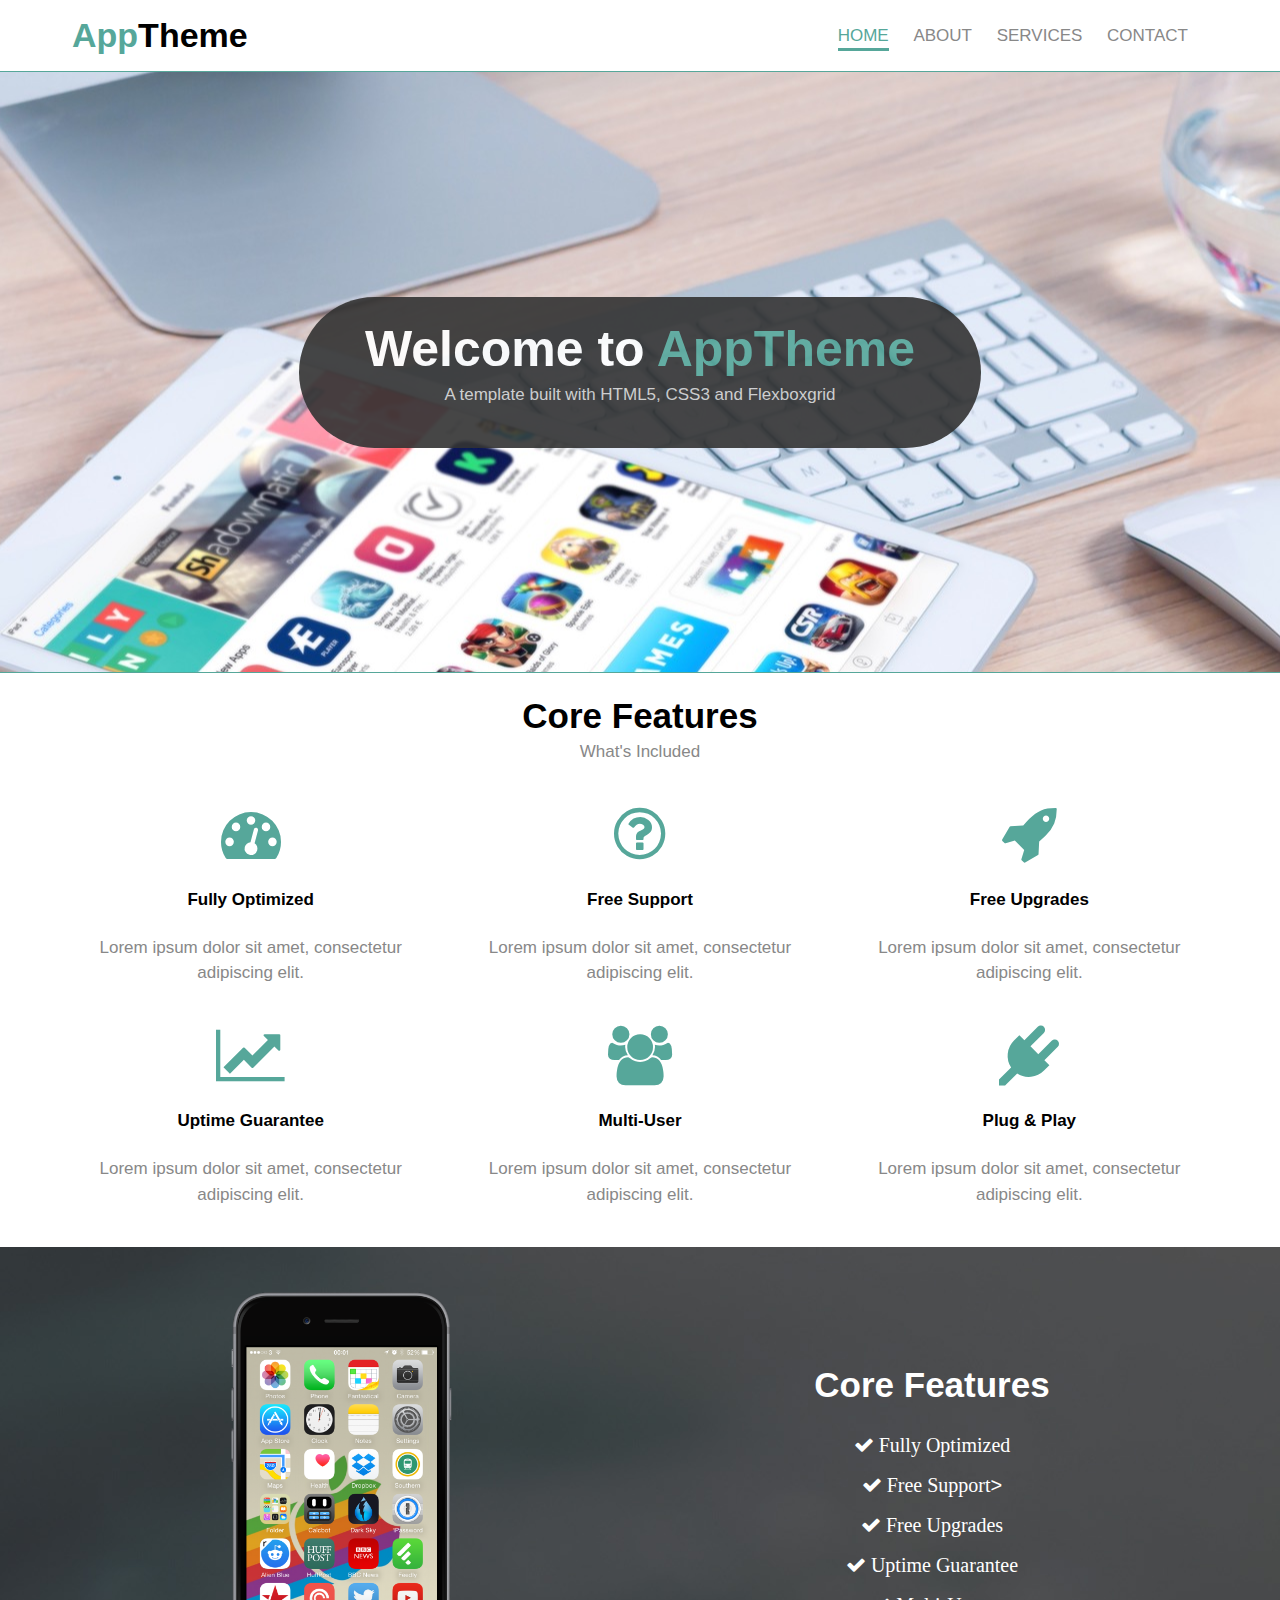
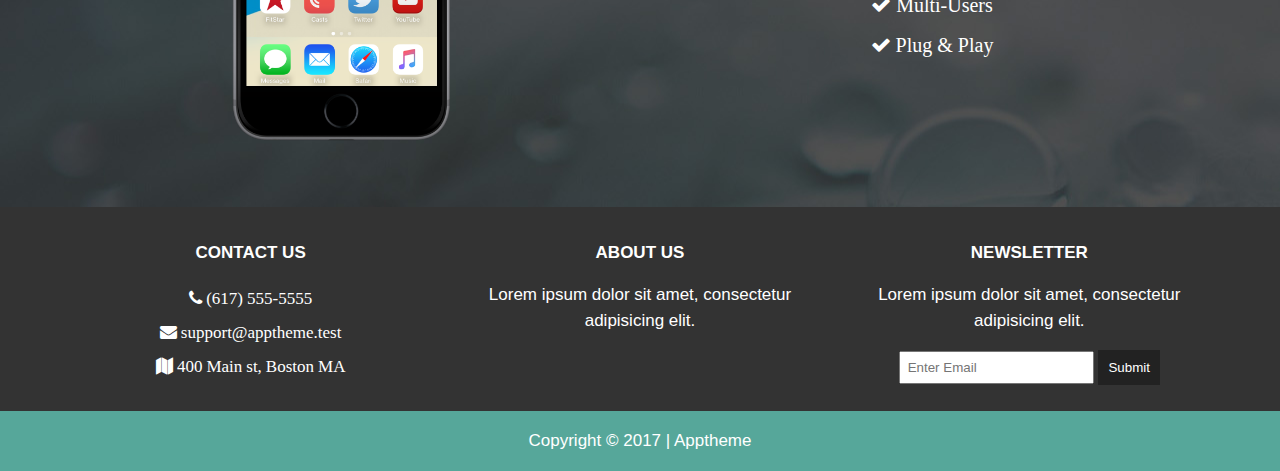
<file: index.html>
<!DOCTYPE html>
<html lang="en">
<head>
  <meta charset="UTF-8">
  <meta name="viewport" content="width=device-width, initial-scale=1.0">
  <meta http-equiv="X-UA-Compatible" content="ie=edge">
  <title>AppTheme</title>
  <link rel="stylesheet" href="css/flexboxgrid.css">
  <link rel="stylesheet" href="css/font-awesome.css">
  <link rel="stylesheet" href="css/style.css">
</head>
<body>
  <!-- HEADER -->
  <header id="main-header">
    <div class="container">
      <div class="row end-sm end-md end-lg center-xs middle-xs middle-sm middle-md middle-lg">
        <div class="col-xs-12 col-sm-2 col-md-2 col-lg-2">
          <h1><span class="primary-text">App</span>Theme</h1>
        </div>
        <div class="col-xs-12 col-sm-10 col-md-10 col-lg-10">
          <nav id="navbar">
            <ul>
              <li class="current"><a href="index.html">Home</a></li>
              <li><a href="about.html">About</a></li>
              <li><a href="services.html">Services</a></li>
              <li><a href="contact.html">Contact</a></li>
            </ul>
          </nav>
        </div>
      </div>
    </div>
  </header>

  <!-- SHOWCASE -->
  <section id="showcase">
    <div class="container">
      <div class="row center-xs center-sm center-md center-lg middle-xs middle-sm middle-md middle-lg">
        <div class="col-xs-10 col-sm-10 col-md-10 col-lg-7 showcase-content">
          <h1>Welcome to <span class="primary-text">AppTheme</span></h1>
          <p>A template built with HTML5, CSS3 and Flexboxgrid</p>
        </div>
      </div>
    </div>
  </section>

  <!-- FEATURES -->
  <section id="features">
    <div class="container">
      <div class="row center-xs center-sm center-md center-lg">
        <div class="col-xs-12 col-sm-12 col-md-12 col-lg-12">
          <h2>Core Features</h2>
          <p>What's Included</p>
          <!-- ICON ROW 1 -->
          <div class="row center-xs center-sm center-md center-lg">
            <div class="col-xs-12 col-sm-4 col-md-4 col-lg-4">
              <i class="fa fa-dashboard"></i><br>
              <h4>Fully Optimized</h4>
              <p>Lorem ipsum dolor sit amet, consectetur adipiscing elit.</p>
            </div>
            <div class="col-xs-12 col-sm-4 col-md-4 col-lg-4">
              <i class="fa fa-question-circle-o"></i><br>
              <h4>Free Support</h4>
              <p>Lorem ipsum dolor sit amet, consectetur adipiscing elit.</p>
            </div>
            <div class="col-xs-12 col-sm-4 col-md-4 col-lg-4">
              <i class="fa fa-rocket"></i><br>
              <h4>Free Upgrades</h4>
              <p>Lorem ipsum dolor sit amet, consectetur adipiscing elit.</p>
            </div>
          </div>
          <!-- ICON ROW 2 -->
          <div class="row center-xs center-sm center-md center-lg">
            <div class="col-xs-12 col-sm-4 col-md-4 col-lg-4">
              <i class="fa fa-line-chart"></i><br>
              <h4>Uptime Guarantee</h4>
              <p>Lorem ipsum dolor sit amet, consectetur adipiscing elit.</p>
            </div>
            <div class="col-xs-12 col-sm-4 col-md-4 col-lg-4">
              <i class="fa fa-users"></i><br>
              <h4>Multi-User</h4>
              <p>Lorem ipsum dolor sit amet, consectetur adipiscing elit.</p>
            </div>
            <div class="col-xs-12 col-sm-4 col-md-4 col-lg-4 ">
              <i class="fa fa-plug"></i><br>
              <h4>Plug & Play</h4>
              <p>Lorem ipsum dolor sit amet, consectetur adipiscing elit.</p>
            </div>
          </div>
        </div>
      </div>
    </div>
  </section>

  <!-- INFO SECTION -->
  <section id="info">
    <div class="container">
      <div class="row center-xs center-sm center-md center-lg middle-xs middle-sm middle-md middle-lg">
        <div class="col-xs-12 col-sm-6 col-md-6 col-lg-6 middle-xs middle-sm middle-md middle-lg">
          <img src="images/iphone.png" alt="">
        </div>
        <div class="col-xs-12 col-sm-6 col-md-6 col-lg-6 middle-xs middle-sm middle-md middle-lg">
          <h2>Core Features</h2>
          <ul>
            <li><i class="fa fa-check"> Fully Optimized</i></li>
            <li><i class="fa fa-check"> Free Support</i>></li>
            <li><i class="fa fa-check"> Free Upgrades</i></li>
            <li><i class="fa fa-check"> Uptime Guarantee</i></li>
            <li><i class="fa fa-check"> Multi-Users</i></li>
            <li><i class="fa fa-check"> Plug & Play</i></li>
          </ul>
        </div>
      </div>
    </div>
  </section>

  <!-- COMPANY -->
  <section id="company">
    <div class="container">
      <div class="row">
        <div class="col-xs-12 col-sm-4 col-md-4 col-lg-4 center-xs center-sm center-md center-lg">
          <h4>Contact Us</h4>
          <ul>
            <li><i class="fa fa-phone"> (617) 555-5555</i></li>
            <li><i class="fa fa-envelope"> support@apptheme.test</i></li>
            <li><i class="fa fa-map"> 400 Main st, Boston MA</i></li>
          </ul>
        </div>
        <div class="col-xs-12 col-sm-4 col-md-4 col-lg-4 center-xs center-sm center-md center-lg">
          <h4>About Us</h4>
          <p>Lorem ipsum dolor sit amet, consectetur adipisicing elit.</p>
        </div>
        <div class="col-xs-12 col-sm-4 col-md-4 col-lg-4 center-xs center-sm center-md center-lg">
          <h4>Newsletter</h4>
          <p>Lorem ipsum dolor sit amet, consectetur adipisicing elit.</p>
          <form>
            <input type="email" name="email" placeholder="Enter Email">
            <button type="submit" name="button">Submit</button>
          </form>
        </div>
      </div>
    </div>
  </section>

  <!-- FOOTER -->
  <footer id="main-footer">
    <div class="container">
      <div class="row center-xs center-sm center-md center-lg">
        <div class="col-xs-12 col-sm-12 col-md-12 col-lg-12">
          <p>Copyright &copy; 2017 | Apptheme</p>
        </div>
      </div>
    </div>
  </footer>
</body>
</html>
</file>
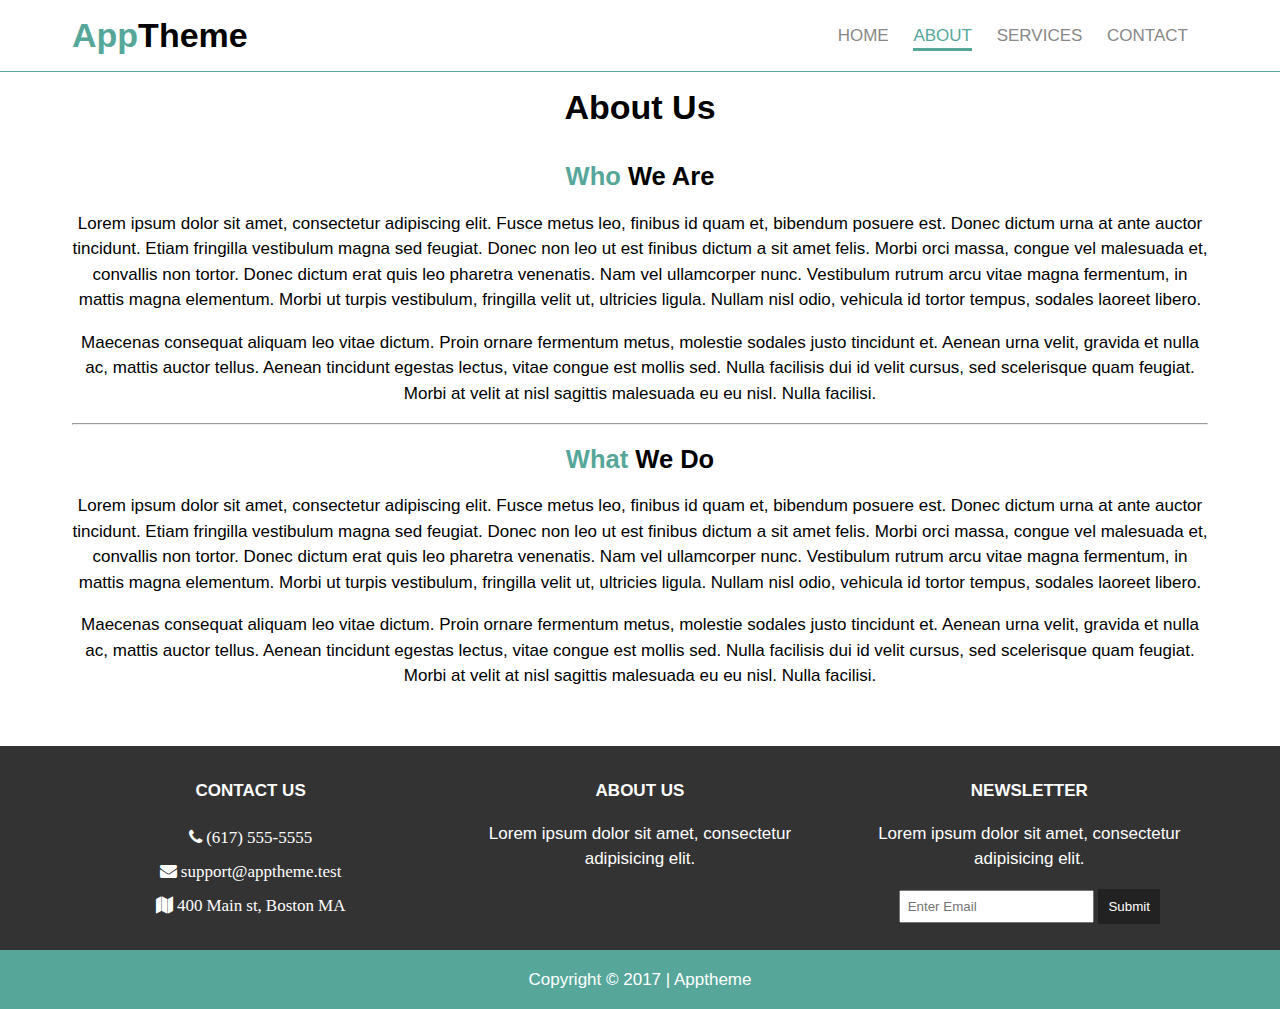
<file: about.html>
<!DOCTYPE html>
<html lang="en">
<head>
  <meta charset="UTF-8">
  <meta name="viewport" content="width=device-width, initial-scale=1.0">
  <meta http-equiv="X-UA-Compatible" content="ie=edge">
  <title>AppTheme | About</title>
  <link rel="stylesheet" href="css/flexboxgrid.css">
  <link rel="stylesheet" href="css/font-awesome.css">
  <link rel="stylesheet" href="css/style.css">
</head>
<body>
  <!-- HEADER -->
  <header id="main-header">
    <div class="container">
      <div class="row end-sm end-md end-lg center-xs middle-xs middle-sm middle-md middle-lg">
        <div class="col-xs-12 col-sm-2 col-md-2 col-lg-2">
          <h1><span class="primary-text">App</span>Theme</h1>
        </div>
        <div class="col-xs-12 col-sm-10 col-md-10 col-lg-10">
          <nav id="navbar">
            <ul>
              <li><a href="index.html">Home</a></li>
              <li class="current"><a href="about.html">About</a></li>
              <li><a href="services.html">Services</a></li>
              <li><a href="contact.html">Contact</a></li>
            </ul>
          </nav>
        </div>
      </div>
    </div>
  </header>

<!-- SUBHEADER -->
<section id="subheader">
  <div class="container">
    <div class="row">
      <div class="col-xs-12 col-sm-12 col-md-12 col-lg-12 center-xs center-sm center-md center-lg">
        <h1>About Us</h1>
      </div>
    </div>
  </div>
</section>

<!-- MAIN PAGE -->
<section id="page" class="about">
  <div class="container">
    <div class="row center-xs center-sm center-md center-lg">
      <div class="col-xs-12 col-sm-12 col-md-12 col-lg-12 center-xs center-sm center-md center-lg">
        <h2><span class="primary-text">Who</span> We Are</h2>
        <p>Lorem ipsum dolor sit amet, consectetur adipiscing elit. Fusce metus leo, finibus id quam et, bibendum posuere est. Donec dictum urna at ante auctor tincidunt. Etiam fringilla vestibulum magna sed feugiat. Donec non leo ut est finibus dictum a sit amet felis. Morbi orci massa, congue vel malesuada et, convallis non tortor. Donec dictum erat quis leo pharetra venenatis. Nam vel ullamcorper nunc. Vestibulum rutrum arcu vitae magna fermentum, in mattis magna elementum. Morbi ut turpis vestibulum, fringilla velit ut, ultricies ligula. Nullam nisl odio, vehicula id tortor tempus, sodales laoreet libero.</p>
        <p>Maecenas consequat aliquam leo vitae dictum. Proin ornare fermentum metus, molestie sodales justo tincidunt et. Aenean urna velit, gravida et nulla ac, mattis auctor tellus. Aenean tincidunt egestas lectus, vitae congue est mollis sed. Nulla facilisis dui id velit cursus, sed scelerisque quam feugiat. Morbi at velit at nisl sagittis malesuada eu eu nisl. Nulla facilisi.</p>
        <hr>
        <h2><span class="primary-text">What</span> We Do</h2>
        <p>Lorem ipsum dolor sit amet, consectetur adipiscing elit. Fusce metus leo, finibus id quam et, bibendum posuere est. Donec dictum urna at ante auctor tincidunt. Etiam fringilla vestibulum magna sed feugiat. Donec non leo ut est finibus dictum a sit amet felis. Morbi orci massa, congue vel malesuada et, convallis non tortor. Donec dictum erat quis leo pharetra venenatis. Nam vel ullamcorper nunc. Vestibulum rutrum arcu vitae magna fermentum, in mattis magna elementum. Morbi ut turpis vestibulum, fringilla velit ut, ultricies ligula. Nullam nisl odio, vehicula id tortor tempus, sodales laoreet libero.</p>
        <p>Maecenas consequat aliquam leo vitae dictum. Proin ornare fermentum metus, molestie sodales justo tincidunt et. Aenean urna velit, gravida et nulla ac, mattis auctor tellus. Aenean tincidunt egestas lectus, vitae congue est mollis sed. Nulla facilisis dui id velit cursus, sed scelerisque quam feugiat. Morbi at velit at nisl sagittis malesuada eu eu nisl. Nulla facilisi.</p>
      </div>
    </div>
  </div>
</section>
  <!-- COMPANY -->
  <section id="company">
    <div class="container">
      <div class="row">
        <div class="col-xs-12 col-sm-4 col-md-4 col-lg-4 center-xs center-sm center-md center-lg">
          <h4>Contact Us</h4>
          <ul>
            <li><i class="fa fa-phone"> (617) 555-5555</i></li>
            <li><i class="fa fa-envelope"> support@apptheme.test</i></li>
            <li><i class="fa fa-map"> 400 Main st, Boston MA</i></li>
          </ul>
        </div>
        <div class="col-xs-12 col-sm-4 col-md-4 col-lg-4 center-xs center-sm center-md center-lg">
          <h4>About Us</h4>
          <p>Lorem ipsum dolor sit amet, consectetur adipisicing elit.</p>
        </div>
        <div class="col-xs-12 col-sm-4 col-md-4 col-lg-4 center-xs center-sm center-md center-lg">
          <h4>Newsletter</h4>
          <p>Lorem ipsum dolor sit amet, consectetur adipisicing elit.</p>
          <form>
            <input type="email" name="email" placeholder="Enter Email">
            <button type="submit" name="button">Submit</button>
          </form>
        </div>
      </div>
    </div>
  </section>

  <!-- FOOTER -->
  <footer id="main-footer">
    <div class="container">
      <div class="row center-xs center-sm center-md center-lg">
        <div class="col-xs-12 col-sm-12 col-md-12 col-lg-12">
          <p>Copyright &copy; 2017 | Apptheme</p>
        </div>
      </div>
    </div>
  </footer>
</body>
</html>
</file>
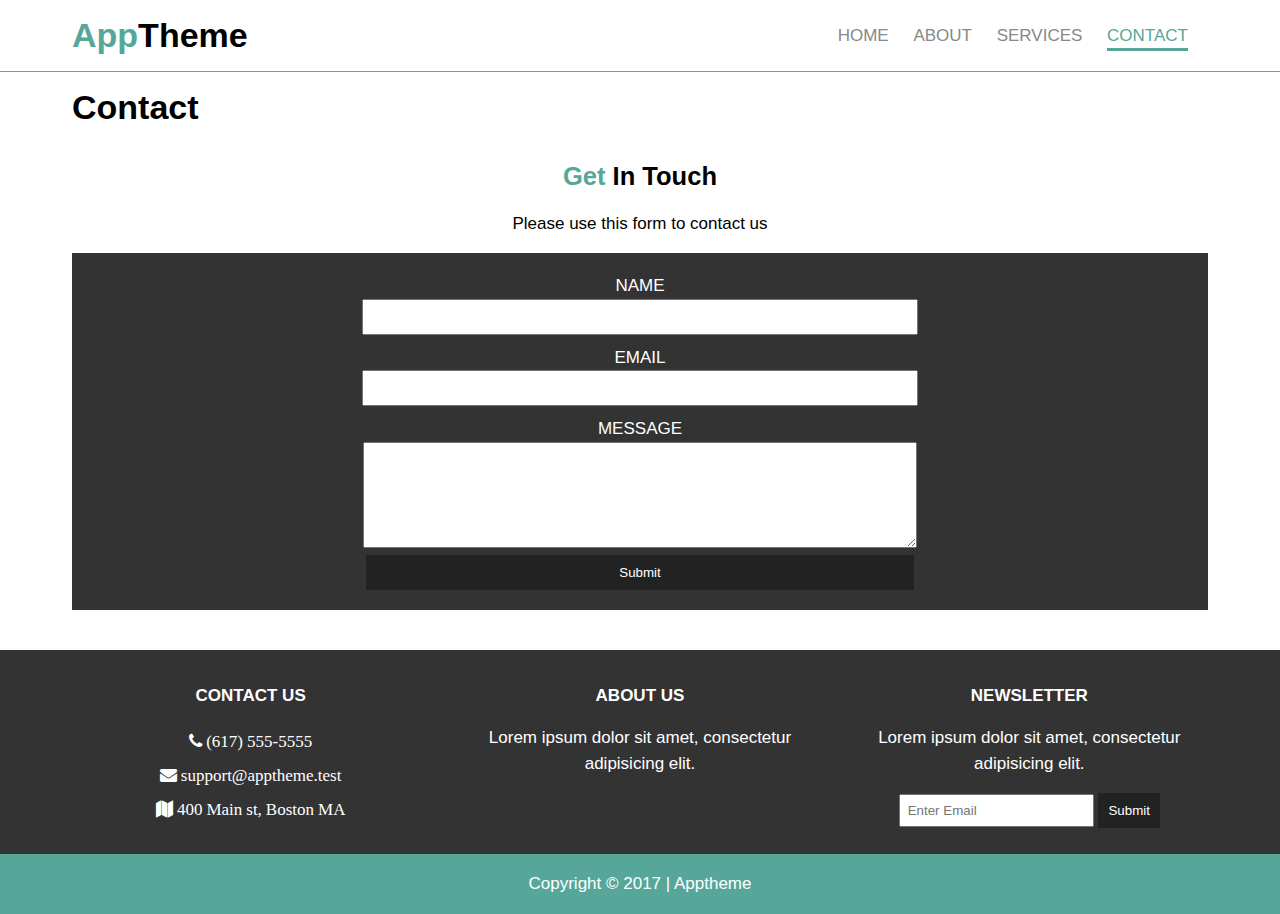
<file: contact.html>
<!DOCTYPE html>
<html lang="en">
<head>
  <meta charset="UTF-8">
  <meta name="viewport" content="width=device-width, initial-scale=1.0">
  <meta http-equiv="X-UA-Compatible" content="ie=edge">
  <title>AppTheme | Contact</title>
  <link rel="stylesheet" href="css/flexboxgrid.css">
  <link rel="stylesheet" href="css/font-awesome.css">
  <link rel="stylesheet" href="css/style.css">
</head>
<body>
  <!-- HEADER -->
  <header id="main-header">
    <div class="container">
      <div class="row end-sm end-md end-lg center-xs middle-xs middle-sm middle-md middle-lg">
        <div class="col-xs-12 col-sm-2 col-md-2 col-lg-2">
          <h1><span class="primary-text">App</span>Theme</h1>
        </div>
        <div class="col-xs-12 col-sm-10 col-md-10 col-lg-10">
          <nav id="navbar">
            <ul>
              <li><a href="index.html">Home</a></li>
              <li><a href="about.html">About</a></li>
              <li><a href="services.html">Services</a></li>
              <li class="current"><a href="contact.html">Contact</a></li>
            </ul>
          </nav>
        </div>
      </div>
    </div>
  </header>

<!-- SUBHEADER -->
<section id="subheader">
  <div class="container">
    <div class="row">
      <div class="col-xs-12 col-sm-12 col-md-12 col-lg-12">
        <h1>Contact</h1>
      </div>
    </div>
  </div>
</section>

<!-- MAIN PAGE -->
<section id="page" class="contact">
  <div class="container">
    <div class="row center-xs center-sm center-md center-lg">
      <div class="col-xs-12 col-sm-12 col-md-12 col-lg-12">
        <h2><span class="primary-text">Get</span> In Touch</h2>
        <p>Please use this form to contact us</p>
        <form action="">
          <div>
            <label for="name">Name</label><br>
            <input type="text" name="name">
          </div>
          <div>
            <label for="email">Email</label><br>
            <input type="text" name="email">
          </div>
          <div>
            <label for="message">Message</label><br>
            <textarea name="message"></textarea>
          </div>
          <button type="submit" name="button">Submit</button>
        </form>
      </div>
    </div>
  </div>
</section>
  <!-- COMPANY -->
  <section id="company">
    <div class="container">
      <div class="row center-xs center-sm center-md center-lg">
        <div class="col-xs-12 col-sm-4 col-md-4 col-lg-4">
          <h4>Contact Us</h4>
          <ul>
            <li><i class="fa fa-phone"> (617) 555-5555</i></li>
            <li><i class="fa fa-envelope"> support@apptheme.test</i></li>
            <li><i class="fa fa-map"> 400 Main st, Boston MA</i></li>
          </ul>
        </div>
        <div class="col-xs-12 col-sm-4 col-md-4 col-lg-4">
          <h4>About Us</h4>
          <p>Lorem ipsum dolor sit amet, consectetur adipisicing elit.</p>
        </div>
        <div class="col-xs-12 col-sm-4 col-md-4 col-lg-4">
          <h4>Newsletter</h4>
          <p>Lorem ipsum dolor sit amet, consectetur adipisicing elit.</p>
          <form>
            <input type="email" name="email" placeholder="Enter Email">
            <button type="submit" name="button">Submit</button>
          </form>
        </div>
      </div>
    </div>
  </section>

  <!-- FOOTER -->
  <footer id="main-footer">
    <div class="container">
      <div class="row center-xs center-sm center-md center-lg">
        <div class="col-xs-12 col-sm-12 col-md-12 col-lg-12">
          <p>Copyright &copy; 2017 | Apptheme</p>
        </div>
      </div>
    </div>
  </footer>
</body>
</html>
</file>
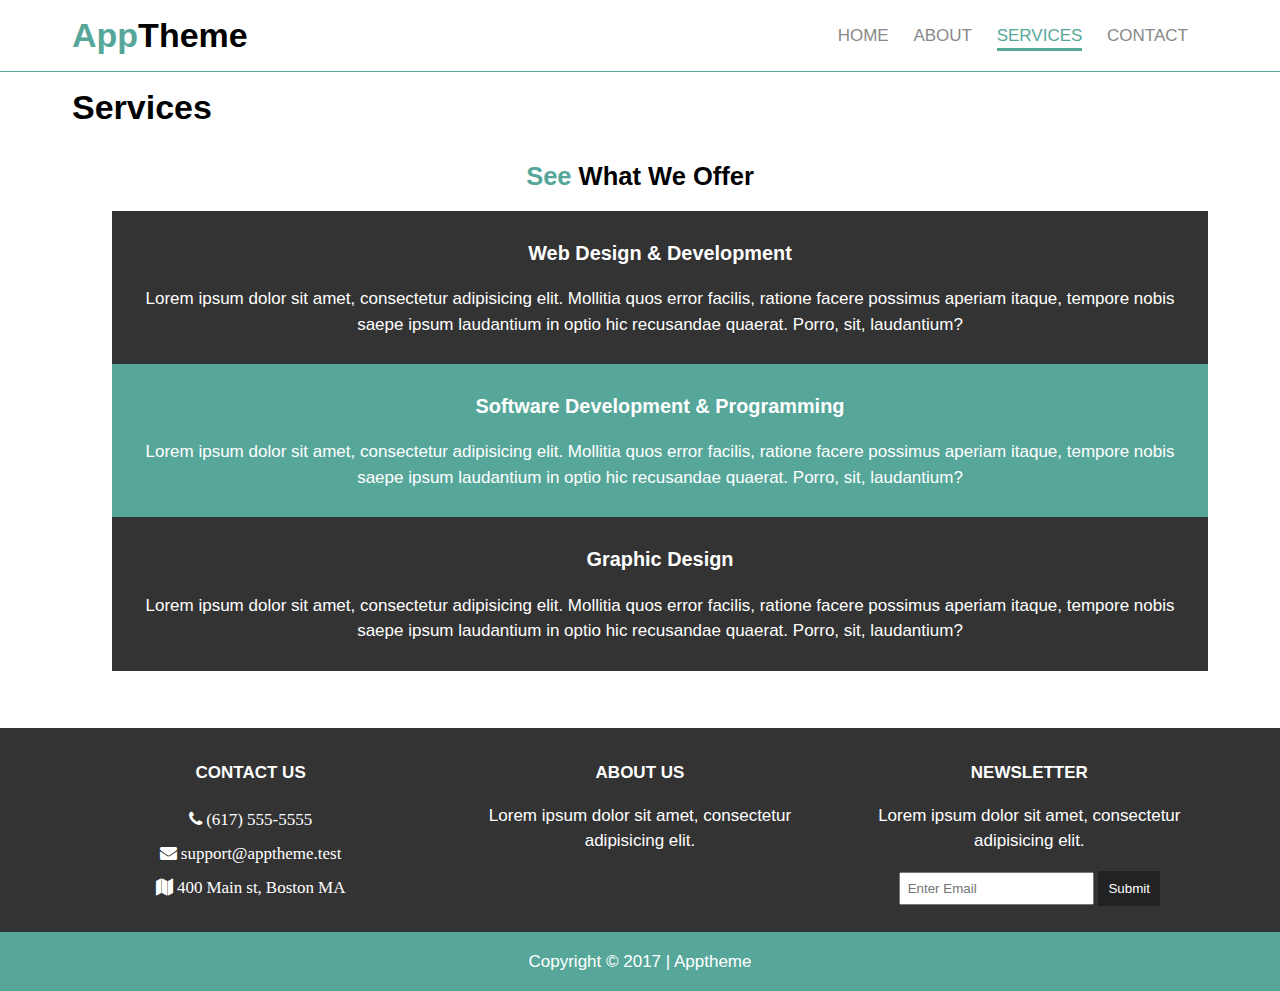
<file: services.html>
<!DOCTYPE html>
<html lang="en">
<head>
  <meta charset="UTF-8">
  <meta name="viewport" content="width=device-width, initial-scale=1.0">
  <meta http-equiv="X-UA-Compatible" content="ie=edge">
  <title>AppTheme | Services</title>
  <link rel="stylesheet" href="css/flexboxgrid.css">
  <link rel="stylesheet" href="css/font-awesome.css">
  <link rel="stylesheet" href="css/style.css">
</head>
<body>
  <!-- HEADER -->
  <header id="main-header">
    <div class="container">
      <div class="row end-sm end-md end-lg center-xs middle-xs middle-sm middle-md middle-lg">
        <div class="col-xs-12 col-sm-2 col-md-2 col-lg-2">
          <h1><span class="primary-text">App</span>Theme</h1>
        </div>
        <div class="col-xs-12 col-sm-10 col-md-10 col-lg-10">
          <nav id="navbar">
            <ul>
              <li><a href="index.html">Home</a></li>
              <li><a href="about.html">About</a></li>
              <li class="current"><a href="services.html">Services</a></li>
              <li><a href="contact.html">Contact</a></li>
            </ul>
          </nav>
        </div>
      </div>
    </div>
  </header>

<!-- SUBHEADER -->
<section id="subheader">
  <div class="container">
    <div class="row">
      <div class="col-xs-12 col-sm-12 col-md-12 col-lg-12">
        <h1>Services</h1>
      </div>
    </div>
  </div>
</section>

<!-- MAIN PAGE -->
<section id="page" class="services">
  <div class="container">
    <div class="row center-xs center-sm center-md center-lg">
      <div class="col-xs-12 col-sm-12 col-md-12 col-lg-12">
        <h2><span class="primary-text">See</span> What We Offer</h2>
        <ul>
          <li>
            <h3>Web Design & Development</h3>
            <p>Lorem ipsum dolor sit amet, consectetur adipisicing elit. Mollitia quos error facilis, ratione facere possimus aperiam itaque, tempore nobis saepe ipsum laudantium in optio hic recusandae quaerat. Porro, sit, laudantium?</p>
          </li>
          <li>
            <h3>Software Development & Programming</h3>
            <p>Lorem ipsum dolor sit amet, consectetur adipisicing elit. Mollitia quos error facilis, ratione facere possimus aperiam itaque, tempore nobis saepe ipsum laudantium in optio hic recusandae quaerat. Porro, sit, laudantium?</p>
          </li>
          <li>
            <h3>Graphic Design</h3>
            <p>Lorem ipsum dolor sit amet, consectetur adipisicing elit. Mollitia quos error facilis, ratione facere possimus aperiam itaque, tempore nobis saepe ipsum laudantium in optio hic recusandae quaerat. Porro, sit, laudantium?</p>
          </li>
        </ul>
      </div>
    </div>
  </div>
</section>
  <!-- COMPANY -->
  <section id="company">
    <div class="container">
      <div class="row center-xs center-sm center-md center-lg">
        <div class="col-xs-12 col-sm-4 col-md-4 col-lg-4 center-xs">
          <h4>Contact Us</h4>
          <ul>
            <li><i class="fa fa-phone"> (617) 555-5555</i></li>
            <li><i class="fa fa-envelope"> support@apptheme.test</i></li>
            <li><i class="fa fa-map"> 400 Main st, Boston MA</i></li>
          </ul>
        </div>
        <div class="col-xs-12 col-sm-4 col-md-4 col-lg-4">
          <h4>About Us</h4>
          <p>Lorem ipsum dolor sit amet, consectetur adipisicing elit.</p>
        </div>
        <div class="col-xs-12 col-sm-4 col-md-4 col-lg-4">
          <h4>Newsletter</h4>
          <p>Lorem ipsum dolor sit amet, consectetur adipisicing elit.</p>
          <form>
            <input type="email" name="email" placeholder="Enter Email">
            <button type="submit" name="button">Submit</button>
          </form>
        </div>
      </div>
    </div>
  </section>

  <!-- FOOTER -->
  <footer id="main-footer">
    <div class="container">
      <div class="row center-xs center-sm center-md center-lg">
        <div class="col-xs-12 col-sm-12 col-md-12 col-lg-12">
          <p>Copyright &copy; 2017 | Apptheme</p>
        </div>
      </div>
    </div>
  </footer>
</body>
</html>
</file>
<file: css/flexboxgrid.css>
/* Uncomment and set these variables to customize the grid. */

.container-fluid {
  margin-right: auto;
  margin-left: auto;
  padding-right: 2rem;
  padding-left: 2rem;
}

.row {
  box-sizing: border-box;
  display: -ms-flexbox;
  display: -webkit-box;
  display: flex;
  -ms-flex: 0 1 auto;
  -webkit-box-flex: 0;
  flex: 0 1 auto;
  -ms-flex-direction: row;
  -webkit-box-orient: horizontal;
  -webkit-box-direction: normal;
  flex-direction: row;
  -ms-flex-wrap: wrap;
  flex-wrap: wrap;
  margin-right: -1rem;
  margin-left: -1rem;
}

.row.reverse {
  -ms-flex-direction: row-reverse;
  -webkit-box-orient: horizontal;
  -webkit-box-direction: reverse;
  flex-direction: row-reverse;
}

.col.reverse {
  -ms-flex-direction: column-reverse;
  -webkit-box-orient: vertical;
  -webkit-box-direction: reverse;
  flex-direction: column-reverse;
}

.col-xs,
.col-xs-1,
.col-xs-2,
.col-xs-3,
.col-xs-4,
.col-xs-5,
.col-xs-6,
.col-xs-7,
.col-xs-8,
.col-xs-9,
.col-xs-10,
.col-xs-11,
.col-xs-12 {
  box-sizing: border-box;
  -ms-flex: 0 0 auto;
  -webkit-box-flex: 0;
  flex: 0 0 auto;
  padding-right: 1rem;
  padding-left: 1rem;
}

.col-xs {
  -webkit-flex-grow: 1;
  -ms-flex-positive: 1;
  -webkit-box-flex: 1;
  flex-grow: 1;
  -ms-flex-preferred-size: 0;
  flex-basis: 0;
  max-width: 100%;
}

.col-xs-1 {
  -ms-flex-preferred-size: 8.333%;
  flex-basis: 8.333%;
  max-width: 8.333%;
}

.col-xs-2 {
  -ms-flex-preferred-size: 16.667%;
  flex-basis: 16.667%;
  max-width: 16.667%;
}

.col-xs-3 {
  -ms-flex-preferred-size: 25%;
  flex-basis: 25%;
  max-width: 25%;
}

.col-xs-4 {
  -ms-flex-preferred-size: 33.333%;
  flex-basis: 33.333%;
  max-width: 33.333%;
}

.col-xs-5 {
  -ms-flex-preferred-size: 41.667%;
  flex-basis: 41.667%;
  max-width: 41.667%;
}

.col-xs-6 {
  -ms-flex-preferred-size: 50%;
  flex-basis: 50%;
  max-width: 50%;
}

.col-xs-7 {
  -ms-flex-preferred-size: 58.333%;
  flex-basis: 58.333%;
  max-width: 58.333%;
}

.col-xs-8 {
  -ms-flex-preferred-size: 66.667%;
  flex-basis: 66.667%;
  max-width: 66.667%;
}

.col-xs-9 {
  -ms-flex-preferred-size: 75%;
  flex-basis: 75%;
  max-width: 75%;
}

.col-xs-10 {
  -ms-flex-preferred-size: 83.333%;
  flex-basis: 83.333%;
  max-width: 83.333%;
}

.col-xs-11 {
  -ms-flex-preferred-size: 91.667%;
  flex-basis: 91.667%;
  max-width: 91.667%;
}

.col-xs-12 {
  -ms-flex-preferred-size: 100%;
  flex-basis: 100%;
  max-width: 100%;
}

.col-xs-offset-1 {
  margin-left: 8.333%;
}

.col-xs-offset-2 {
  margin-left: 16.667%;
}

.col-xs-offset-3 {
  margin-left: 25%;
}

.col-xs-offset-4 {
  margin-left: 33.333%;
}

.col-xs-offset-5 {
  margin-left: 41.667%;
}

.col-xs-offset-6 {
  margin-left: 50%;
}

.col-xs-offset-7 {
  margin-left: 58.333%;
}

.col-xs-offset-8 {
  margin-left: 66.667%;
}

.col-xs-offset-9 {
  margin-left: 75%;
}

.col-xs-offset-10 {
  margin-left: 83.333%;
}

.col-xs-offset-11 {
  margin-left: 91.667%;
}

.start-xs {
  -ms-flex-pack: start;
  -webkit-box-pack: start;
  justify-content: flex-start;
  text-align: start;
}

.center-xs {
  -ms-flex-pack: center;
  -webkit-box-pack: center;
  justify-content: center;
  text-align: center;
}

.end-xs {
  -ms-flex-pack: end;
  -webkit-box-pack: end;
  justify-content: flex-end;
  text-align: end;
}

.top-xs {
  -ms-flex-align: start;
  -webkit-box-align: start;
  align-items: flex-start;
}

.middle-xs {
  -ms-flex-align: center;
  -webkit-box-align: center;
  align-items: center;
}

.bottom-xs {
  -ms-flex-align: end;
  -webkit-box-align: end;
  align-items: flex-end;
}

.around-xs {
  -ms-flex-pack: distribute;
  justify-content: space-around;
}

.between-xs {
  -ms-flex-pack: justify;
  -webkit-box-pack: justify;
  justify-content: space-between;
}

.first-xs {
  -ms-flex-order: -1;
  -webkit-box-ordinal-group: 0;
  order: -1;
}

.last-xs {
  -ms-flex-order: 1;
  -webkit-box-ordinal-group: 2;
  order: 1;
}

@media only screen and (min-width: 48em) {
  .container {
    width: 46rem;
  }

  .col-sm,
  .col-sm-1,
  .col-sm-2,
  .col-sm-3,
  .col-sm-4,
  .col-sm-5,
  .col-sm-6,
  .col-sm-7,
  .col-sm-8,
  .col-sm-9,
  .col-sm-10,
  .col-sm-11,
  .col-sm-12 {
    box-sizing: border-box;
    -ms-flex: 0 0 auto;
    -webkit-box-flex: 0;
    flex: 0 0 auto;
    padding-right: 1rem;
    padding-left: 1rem;
  }

  .col-sm {
    -webkit-flex-grow: 1;
    -ms-flex-positive: 1;
    -webkit-box-flex: 1;
    flex-grow: 1;
    -ms-flex-preferred-size: 0;
    flex-basis: 0;
    max-width: 100%;
  }

  .col-sm-1 {
    -ms-flex-preferred-size: 8.333%;
    flex-basis: 8.333%;
    max-width: 8.333%;
  }

  .col-sm-2 {
    -ms-flex-preferred-size: 16.667%;
    flex-basis: 16.667%;
    max-width: 16.667%;
  }

  .col-sm-3 {
    -ms-flex-preferred-size: 25%;
    flex-basis: 25%;
    max-width: 25%;
  }

  .col-sm-4 {
    -ms-flex-preferred-size: 33.333%;
    flex-basis: 33.333%;
    max-width: 33.333%;
  }

  .col-sm-5 {
    -ms-flex-preferred-size: 41.667%;
    flex-basis: 41.667%;
    max-width: 41.667%;
  }

  .col-sm-6 {
    -ms-flex-preferred-size: 50%;
    flex-basis: 50%;
    max-width: 50%;
  }

  .col-sm-7 {
    -ms-flex-preferred-size: 58.333%;
    flex-basis: 58.333%;
    max-width: 58.333%;
  }

  .col-sm-8 {
    -ms-flex-preferred-size: 66.667%;
    flex-basis: 66.667%;
    max-width: 66.667%;
  }

  .col-sm-9 {
    -ms-flex-preferred-size: 75%;
    flex-basis: 75%;
    max-width: 75%;
  }

  .col-sm-10 {
    -ms-flex-preferred-size: 83.333%;
    flex-basis: 83.333%;
    max-width: 83.333%;
  }

  .col-sm-11 {
    -ms-flex-preferred-size: 91.667%;
    flex-basis: 91.667%;
    max-width: 91.667%;
  }

  .col-sm-12 {
    -ms-flex-preferred-size: 100%;
    flex-basis: 100%;
    max-width: 100%;
  }

  .col-sm-offset-1 {
    margin-left: 8.333%;
  }

  .col-sm-offset-2 {
    margin-left: 16.667%;
  }

  .col-sm-offset-3 {
    margin-left: 25%;
  }

  .col-sm-offset-4 {
    margin-left: 33.333%;
  }

  .col-sm-offset-5 {
    margin-left: 41.667%;
  }

  .col-sm-offset-6 {
    margin-left: 50%;
  }

  .col-sm-offset-7 {
    margin-left: 58.333%;
  }

  .col-sm-offset-8 {
    margin-left: 66.667%;
  }

  .col-sm-offset-9 {
    margin-left: 75%;
  }

  .col-sm-offset-10 {
    margin-left: 83.333%;
  }

  .col-sm-offset-11 {
    margin-left: 91.667%;
  }

  .start-sm {
    -ms-flex-pack: start;
    -webkit-box-pack: start;
    justify-content: flex-start;
    text-align: start;
  }

  .center-sm {
    -ms-flex-pack: center;
    -webkit-box-pack: center;
    justify-content: center;
    text-align: center;
  }

  .end-sm {
    -ms-flex-pack: end;
    -webkit-box-pack: end;
    justify-content: flex-end;
    text-align: end;
  }

  .top-sm {
    -ms-flex-align: start;
    -webkit-box-align: start;
    align-items: flex-start;
  }

  .middle-sm {
    -ms-flex-align: center;
    -webkit-box-align: center;
    align-items: center;
  }

  .bottom-sm {
    -ms-flex-align: end;
    -webkit-box-align: end;
    align-items: flex-end;
  }

  .around-sm {
    -ms-flex-pack: distribute;
    justify-content: space-around;
  }

  .between-sm {
    -ms-flex-pack: justify;
    -webkit-box-pack: justify;
    justify-content: space-between;
  }

  .first-sm {
    -ms-flex-order: -1;
    -webkit-box-ordinal-group: 0;
    order: -1;
  }

  .last-sm {
    -ms-flex-order: 1;
    -webkit-box-ordinal-group: 2;
    order: 1;
  }
}

@media only screen and (min-width: 62em) {
  .container {
    width: 61rem;
  }

  .col-md,
  .col-md-1,
  .col-md-2,
  .col-md-3,
  .col-md-4,
  .col-md-5,
  .col-md-6,
  .col-md-7,
  .col-md-8,
  .col-md-9,
  .col-md-10,
  .col-md-11,
  .col-md-12 {
    box-sizing: border-box;
    -ms-flex: 0 0 auto;
    -webkit-box-flex: 0;
    flex: 0 0 auto;
    padding-right: 1rem;
    padding-left: 1rem;
  }

  .col-md {
    -webkit-flex-grow: 1;
    -ms-flex-positive: 1;
    -webkit-box-flex: 1;
    flex-grow: 1;
    -ms-flex-preferred-size: 0;
    flex-basis: 0;
    max-width: 100%;
  }

  .col-md-1 {
    -ms-flex-preferred-size: 8.333%;
    flex-basis: 8.333%;
    max-width: 8.333%;
  }

  .col-md-2 {
    -ms-flex-preferred-size: 16.667%;
    flex-basis: 16.667%;
    max-width: 16.667%;
  }

  .col-md-3 {
    -ms-flex-preferred-size: 25%;
    flex-basis: 25%;
    max-width: 25%;
  }

  .col-md-4 {
    -ms-flex-preferred-size: 33.333%;
    flex-basis: 33.333%;
    max-width: 33.333%;
  }

  .col-md-5 {
    -ms-flex-preferred-size: 41.667%;
    flex-basis: 41.667%;
    max-width: 41.667%;
  }

  .col-md-6 {
    -ms-flex-preferred-size: 50%;
    flex-basis: 50%;
    max-width: 50%;
  }

  .col-md-7 {
    -ms-flex-preferred-size: 58.333%;
    flex-basis: 58.333%;
    max-width: 58.333%;
  }

  .col-md-8 {
    -ms-flex-preferred-size: 66.667%;
    flex-basis: 66.667%;
    max-width: 66.667%;
  }

  .col-md-9 {
    -ms-flex-preferred-size: 75%;
    flex-basis: 75%;
    max-width: 75%;
  }

  .col-md-10 {
    -ms-flex-preferred-size: 83.333%;
    flex-basis: 83.333%;
    max-width: 83.333%;
  }

  .col-md-11 {
    -ms-flex-preferred-size: 91.667%;
    flex-basis: 91.667%;
    max-width: 91.667%;
  }

  .col-md-12 {
    -ms-flex-preferred-size: 100%;
    flex-basis: 100%;
    max-width: 100%;
  }

  .col-md-offset-1 {
    margin-left: 8.333%;
  }

  .col-md-offset-2 {
    margin-left: 16.667%;
  }

  .col-md-offset-3 {
    margin-left: 25%;
  }

  .col-md-offset-4 {
    margin-left: 33.333%;
  }

  .col-md-offset-5 {
    margin-left: 41.667%;
  }

  .col-md-offset-6 {
    margin-left: 50%;
  }

  .col-md-offset-7 {
    margin-left: 58.333%;
  }

  .col-md-offset-8 {
    margin-left: 66.667%;
  }

  .col-md-offset-9 {
    margin-left: 75%;
  }

  .col-md-offset-10 {
    margin-left: 83.333%;
  }

  .col-md-offset-11 {
    margin-left: 91.667%;
  }

  .start-md {
    -ms-flex-pack: start;
    -webkit-box-pack: start;
    justify-content: flex-start;
    text-align: start;
  }

  .center-md {
    -ms-flex-pack: center;
    -webkit-box-pack: center;
    justify-content: center;
    text-align: center;
  }

  .end-md {
    -ms-flex-pack: end;
    -webkit-box-pack: end;
    justify-content: flex-end;
    text-align: end;
  }

  .top-md {
    -ms-flex-align: start;
    -webkit-box-align: start;
    align-items: flex-start;
  }

  .middle-md {
    -ms-flex-align: center;
    -webkit-box-align: center;
    align-items: center;
  }

  .bottom-md {
    -ms-flex-align: end;
    -webkit-box-align: end;
    align-items: flex-end;
  }

  .around-md {
    -ms-flex-pack: distribute;
    justify-content: space-around;
  }

  .between-md {
    -ms-flex-pack: justify;
    -webkit-box-pack: justify;
    justify-content: space-between;
  }

  .first-md {
    -ms-flex-order: -1;
    -webkit-box-ordinal-group: 0;
    order: -1;
  }

  .last-md {
    -ms-flex-order: 1;
    -webkit-box-ordinal-group: 2;
    order: 1;
  }
}

@media only screen and (min-width: 75em) {
  .container {
    width: 71rem;
  }

  .col-lg,
  .col-lg-1,
  .col-lg-2,
  .col-lg-3,
  .col-lg-4,
  .col-lg-5,
  .col-lg-6,
  .col-lg-7,
  .col-lg-8,
  .col-lg-9,
  .col-lg-10,
  .col-lg-11,
  .col-lg-12 {
    box-sizing: border-box;
    -ms-flex: 0 0 auto;
    -webkit-box-flex: 0;
    flex: 0 0 auto;
    padding-right: 1rem;
    padding-left: 1rem;
  }

  .col-lg {
    -webkit-flex-grow: 1;
    -ms-flex-positive: 1;
    -webkit-box-flex: 1;
    flex-grow: 1;
    -ms-flex-preferred-size: 0;
    flex-basis: 0;
    max-width: 100%;
  }

  .col-lg-1 {
    -ms-flex-preferred-size: 8.333%;
    flex-basis: 8.333%;
    max-width: 8.333%;
  }

  .col-lg-2 {
    -ms-flex-preferred-size: 16.667%;
    flex-basis: 16.667%;
    max-width: 16.667%;
  }

  .col-lg-3 {
    -ms-flex-preferred-size: 25%;
    flex-basis: 25%;
    max-width: 25%;
  }

  .col-lg-4 {
    -ms-flex-preferred-size: 33.333%;
    flex-basis: 33.333%;
    max-width: 33.333%;
  }

  .col-lg-5 {
    -ms-flex-preferred-size: 41.667%;
    flex-basis: 41.667%;
    max-width: 41.667%;
  }

  .col-lg-6 {
    -ms-flex-preferred-size: 50%;
    flex-basis: 50%;
    max-width: 50%;
  }

  .col-lg-7 {
    -ms-flex-preferred-size: 58.333%;
    flex-basis: 58.333%;
    max-width: 58.333%;
  }

  .col-lg-8 {
    -ms-flex-preferred-size: 66.667%;
    flex-basis: 66.667%;
    max-width: 66.667%;
  }

  .col-lg-9 {
    -ms-flex-preferred-size: 75%;
    flex-basis: 75%;
    max-width: 75%;
  }

  .col-lg-10 {
    -ms-flex-preferred-size: 83.333%;
    flex-basis: 83.333%;
    max-width: 83.333%;
  }

  .col-lg-11 {
    -ms-flex-preferred-size: 91.667%;
    flex-basis: 91.667%;
    max-width: 91.667%;
  }

  .col-lg-12 {
    -ms-flex-preferred-size: 100%;
    flex-basis: 100%;
    max-width: 100%;
  }

  .col-lg-offset-1 {
    margin-left: 8.333%;
  }

  .col-lg-offset-2 {
    margin-left: 16.667%;
  }

  .col-lg-offset-3 {
    margin-left: 25%;
  }

  .col-lg-offset-4 {
    margin-left: 33.333%;
  }

  .col-lg-offset-5 {
    margin-left: 41.667%;
  }

  .col-lg-offset-6 {
    margin-left: 50%;
  }

  .col-lg-offset-7 {
    margin-left: 58.333%;
  }

  .col-lg-offset-8 {
    margin-left: 66.667%;
  }

  .col-lg-offset-9 {
    margin-left: 75%;
  }

  .col-lg-offset-10 {
    margin-left: 83.333%;
  }

  .col-lg-offset-11 {
    margin-left: 91.667%;
  }

  .start-lg {
    -ms-flex-pack: start;
    -webkit-box-pack: start;
    justify-content: flex-start;
    text-align: start;
  }

  .center-lg {
    -ms-flex-pack: center;
    -webkit-box-pack: center;
    justify-content: center;
    text-align: center;
  }

  .end-lg {
    -ms-flex-pack: end;
    -webkit-box-pack: end;
    justify-content: flex-end;
    text-align: end;
  }

  .top-lg {
    -ms-flex-align: start;
    -webkit-box-align: start;
    align-items: flex-start;
  }

  .middle-lg {
    -ms-flex-align: center;
    -webkit-box-align: center;
    align-items: center;
  }

  .bottom-lg {
    -ms-flex-align: end;
    -webkit-box-align: end;
    align-items: flex-end;
  }

  .around-lg {
    -ms-flex-pack: distribute;
    justify-content: space-around;
  }

  .between-lg {
    -ms-flex-pack: justify;
    -webkit-box-pack: justify;
    justify-content: space-between;
  }

  .first-lg {
    -ms-flex-order: -1;
    -webkit-box-ordinal-group: 0;
    order: -1;
  }

  .last-lg {
    -ms-flex-order: 1;
    -webkit-box-ordinal-group: 2;
    order: 1;
  }
}
</file>
<file: css/style.css>
body {
  font-family: 'Open-sans', sans-serif;
  font-size: 17px;
  line-height: 1.5em;
  margin: 0;
  padding: 0;
}
img {
  width: 100%;
}
.container {
  margin: auto;
}

/* COMMON CLASSES */
.primary-text {
  color: #56a79a;
}
.primary-background {
  background: #56a79a;
}

/* HEADER */
#main-header {
  border-bottom: 1px solid #56a79a;
}

/* NAVBAR */
#navbar {
  text-transform: uppercase;
}

#navbar li {
  display: inline;
  padding-right: 20px;
  list-style: none;
}

#navbar a {
  text-decoration: none;
  color: #888;
}

#navbar li.current a, #navbar a:hover {
  color: #56a79a;
  border-bottom: 3px solid #56a79a;
  padding-bottom: 3px;
}

/* SHOWCASE */
#showcase {
  background: url('../images/showcase.jpg') no-repeat center center;
  border-bottom: 1px solid #56a79a;
  margin-bottom: 30px;
}

#showcase .row{
  height: 600px;
}

#showcase h1{
  font-size: 50px;
  margin: 0;
  padding-bottom: 20px;
}

#showcase p{
  color: #ccc;
  margin: 0;
}

#showcase .showcase-content{
  background: #333;
  color: #fff;
  border-radius: 90px;
  padding: 40px;
  opacity: 0.9;
}

/* FEATURES */
#features h2 {
  font-size: 35px;
  margin: 0;
  padding-bottom: 10px;
}

#features p {
  color: #888;
  margin: 0;
  margin-bottom: 40px;
}

#features .fa {
  font-size: 60px;
  color: #56a79a;
}

/* INFO */
#info {
  background: #333 url('../images/info-bg.jpg') no-repeat;
  color: #fff;
}

#info h2 {
  font-size: 35px;
  margin: 0;
  padding-bottom: 10px;
}

#info ul {
  list-style: none;
  padding: 0;
}

#info li {
  line-height: 2em;
  font-size: 20px;
}

/* COMPANY */
#company {
  background: #333;
  color: #fff;
  padding: 10px 0;
}

#company h4 {
  text-transform: uppercase;
  margin-bottom: 0;
}

#company ul {
  padding: 0;
  list-style: none;
  line-height: 2em;
}

#company input[type="email"]{
  padding: 7px;
}

#company button {
  background: #222;
  color: #fff;
  padding: 10px;
  border: 0;
}

/* FOOTER */
#main-footer {
  background: #56a79a;
  color: #fff;
}

/* PAGE */
#page {
  margin-bottom: 40px;
}

/* SERVICES */
.services ul li {
  list-style: none;
  padding: 10px;
}

.services ul li:nth-child(odd) {
  background: #333;
  color: #fff;
}

.services ul li:nth-child(even) {
  background: #56a79a;
  color: #fff;
}

/* CONTACT */
.contact form {
  background: #333;
  color: #fff;
  padding: 20px;
}

.contact form input[type="text"] {
  width: 50%;
  height: 30px;
  margin-bottom: 10px;
}

.contact form textarea {
  width: 50%;
  height: 100px;
}

.contact form button {
  width: 50%;
  padding: 10px 0;
  border: 0;
  background: #222;
  color: #fff;
}

.contact form label {
  text-transform: uppercase;
}

/* MEDIA QUERIES */
@media(max-width:800px) {
  #showcase h1 {
    font-size: 25px;
  }
}

@media(max-width:500px) {
  #showcase .showcase-content {
    padding: 40px 10px;
  }
}
</file>
